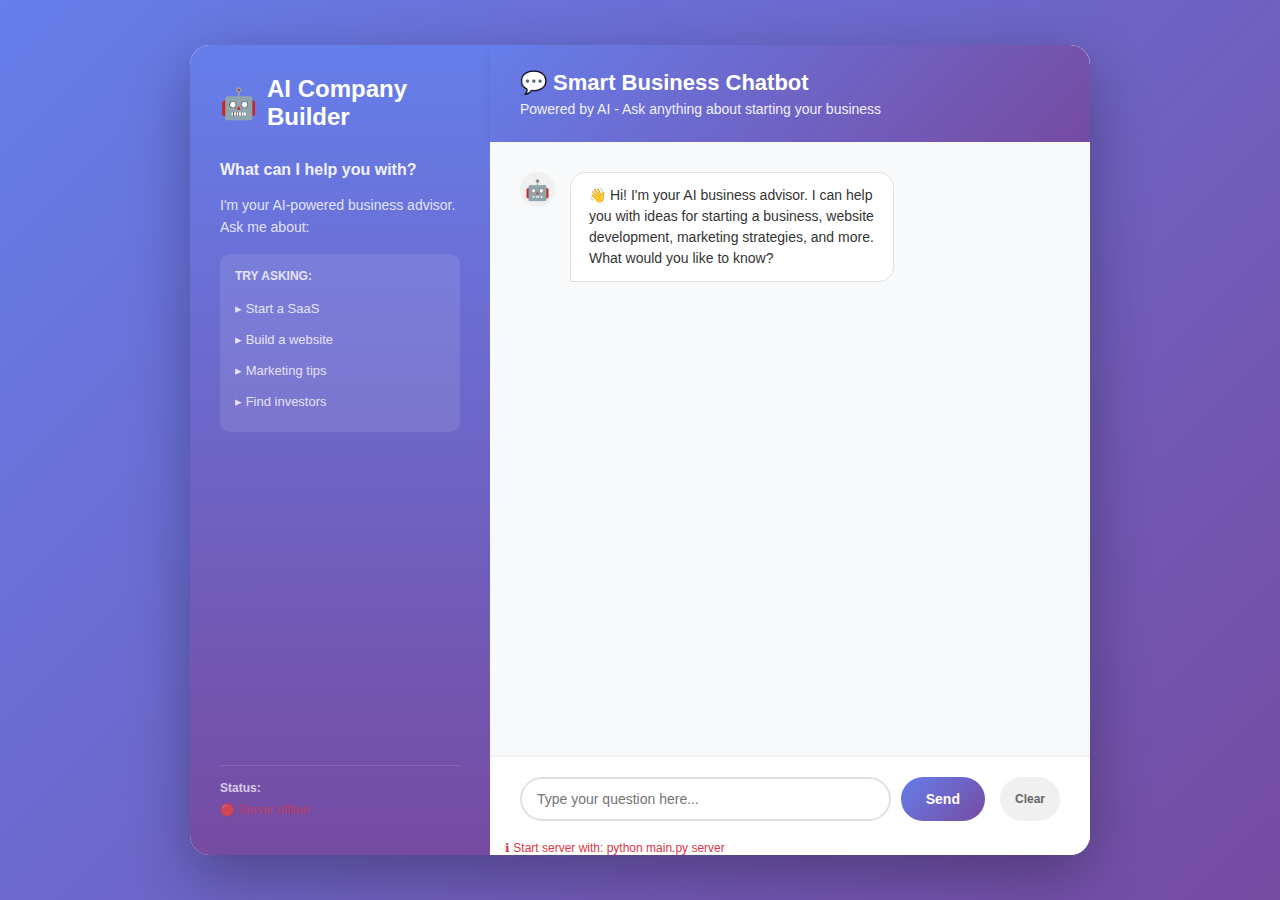
<file: index.html>
<!DOCTYPE html>
<html lang="en">
<head>
    <meta charset="UTF-8">
    <meta name="viewport" content="width=device-width, initial-scale=1.0">
    <title>AI Company Builder - Smart Business Chatbot</title>
    <style>
        * {
            margin: 0;
            padding: 0;
            box-sizing: border-box;
        }

        body {
            font-family: 'Segoe UI', Tahoma, Geneva, Verdana, sans-serif;
            background: linear-gradient(135deg, #667eea 0%, #764ba2 100%);
            min-height: 100vh;
            display: flex;
            justify-content: center;
            align-items: center;
            padding: 20px;
        }

        .container {
            width: 100%;
            max-width: 900px;
            background: white;
            border-radius: 20px;
            box-shadow: 0 20px 60px rgba(0, 0, 0, 0.3);
            overflow: hidden;
            display: flex;
            height: 90vh;
        }

        .sidebar {
            width: 300px;
            background: linear-gradient(180deg, #667eea 0%, #764ba2 100%);
            color: white;
            padding: 30px;
            display: flex;
            flex-direction: column;
            justify-content: space-between;
        }

        .logo {
            font-size: 24px;
            font-weight: bold;
            margin-bottom: 30px;
            display: flex;
            align-items: center;
            gap: 10px;
        }

        .logo-icon {
            font-size: 30px;
        }

        .info {
            flex: 1;
        }

        .info h3 {
            margin-bottom: 15px;
            font-size: 16px;
            opacity: 0.9;
        }

        .info p {
            font-size: 14px;
            line-height: 1.6;
            opacity: 0.8;
            margin-bottom: 15px;
        }

        .suggestions {
            background: rgba(255, 255, 255, 0.1);
            border-radius: 10px;
            padding: 15px;
            margin-bottom: 20px;
        }

        .suggestions h4 {
            font-size: 12px;
            margin-bottom: 10px;
            text-transform: uppercase;
            opacity: 0.8;
        }

        .suggestion-item {
            font-size: 13px;
            padding: 8px 0;
            cursor: pointer;
            opacity: 0.8;
            transition: opacity 0.3s;
        }

        .suggestion-item:hover {
            opacity: 1;
        }

        .suggestion-item:before {
            content: "▸ ";
        }

        .footer-info {
            font-size: 12px;
            opacity: 0.7;
            border-top: 1px solid rgba(255, 255, 255, 0.2);
            padding-top: 15px;
        }

        .footer-info p {
            margin-bottom: 8px;
        }

        .chat-section {
            flex: 1;
            display: flex;
            flex-direction: column;
            background: white;
        }

        .chat-header {
            background: linear-gradient(135deg, #667eea 0%, #764ba2 100%);
            color: white;
            padding: 25px 30px;
            box-shadow: 0 2px 10px rgba(0, 0, 0, 0.1);
        }

        .chat-header h1 {
            font-size: 22px;
            margin-bottom: 5px;
        }

        .chat-header p {
            font-size: 14px;
            opacity: 0.9;
        }

        .messages {
            flex: 1;
            overflow-y: auto;
            padding: 30px;
            display: flex;
            flex-direction: column;
            gap: 15px;
            background: #f8f9fa;
        }

        .message {
            display: flex;
            gap: 15px;
            animation: slideIn 0.3s ease-out;
        }

        @keyframes slideIn {
            from {
                opacity: 0;
                transform: translateY(10px);
            }
            to {
                opacity: 1;
                transform: translateY(0);
            }
        }

        .message.user {
            justify-content: flex-end;
        }

        .message.bot {
            justify-content: flex-start;
        }

        .message-avatar {
            width: 35px;
            height: 35px;
            border-radius: 50%;
            display: flex;
            align-items: center;
            justify-content: center;
            font-size: 20px;
            flex-shrink: 0;
        }

        .user .message-avatar {
            background: #667eea;
            color: white;
        }

        .bot .message-avatar {
            background: #f0f0f0;
            color: #667eea;
        }

        .message-content {
            max-width: 60%;
            padding: 12px 18px;
            border-radius: 15px;
            word-wrap: break-word;
            line-height: 1.5;
            font-size: 14px;
        }

        .user .message-content {
            background: linear-gradient(135deg, #667eea 0%, #764ba2 100%);
            color: white;
            border-radius: 15px 15px 0 15px;
        }

        .bot .message-content {
            background: white;
            color: #333;
            border: 1px solid #e0e0e0;
            border-radius: 15px 15px 15px 0;
        }

        .typing {
            display: flex;
            gap: 5px;
            align-items: center;
            padding: 12px 18px;
            background: white;
            border: 1px solid #e0e0e0;
            border-radius: 15px;
        }

        .typing span {
            width: 8px;
            height: 8px;
            border-radius: 50%;
            background: #999;
            animation: typing 1.4s infinite;
        }

        .typing span:nth-child(1) {
            animation-delay: 0s;
        }

        .typing span:nth-child(2) {
            animation-delay: 0.2s;
        }

        .typing span:nth-child(3) {
            animation-delay: 0.4s;
        }

        @keyframes typing {
            0%, 60%, 100% {
                opacity: 0.3;
                transform: translateY(0);
            }
            30% {
                opacity: 1;
                transform: translateY(-10px);
            }
        }

        .input-section {
            padding: 20px 30px;
            background: white;
            border-top: 2px solid #f0f0f0;
            display: flex;
            gap: 15px;
        }

        .input-wrapper {
            flex: 1;
            display: flex;
            gap: 10px;
        }

        input[type="text"] {
            flex: 1;
            padding: 12px 15px;
            border: 2px solid #e0e0e0;
            border-radius: 25px;
            font-size: 14px;
            transition: border-color 0.3s;
        }

        input[type="text"]:focus {
            outline: none;
            border-color: #667eea;
        }

        button {
            padding: 12px 25px;
            background: linear-gradient(135deg, #667eea 0%, #764ba2 100%);
            color: white;
            border: none;
            border-radius: 25px;
            font-size: 14px;
            font-weight: 600;
            cursor: pointer;
            transition: transform 0.2s, box-shadow 0.2s;
        }

        button:hover {
            transform: translateY(-2px);
            box-shadow: 0 5px 15px rgba(102, 126, 234, 0.4);
        }

        button:active {
            transform: translateY(0);
        }

        button:disabled {
            opacity: 0.6;
            cursor: not-allowed;
        }

        .status {
            font-size: 12px;
            padding: 0 15px;
            color: #999;
        }

        .status.connected {
            color: #28a745;
        }

        .status.error {
            color: #dc3545;
        }

        @media (max-width: 768px) {
            .container {
                flex-direction: column;
                height: auto;
                max-height: 100vh;
            }

            .sidebar {
                width: 100%;
                padding: 20px;
                border-radius: 20px 20px 0 0;
            }

            .chat-section {
                max-height: 60vh;
            }

            .message-content {
                max-width: 80%;
            }

            .messages {
                padding: 20px;
            }
        }

        .clear-btn {
            background: #f0f0f0;
            color: #666;
            padding: 8px 15px;
            font-size: 12px;
        }

        .clear-btn:hover {
            background: #e0e0e0;
        }
    </style>
</head>
<body>
    <div class="container">
        <!-- Sidebar -->
        <div class="sidebar">
            <div>
                <div class="logo">
                    <span class="logo-icon">🤖</span>
                    <span>AI Company Builder</span>
                </div>
                <div class="info">
                    <h3>What can I help you with?</h3>
                    <p>I'm your AI-powered business advisor. Ask me about:</p>
                    <div class="suggestions">
                        <h4>Try asking:</h4>
                        <div class="suggestion-item" onclick="sendSuggestion('I want to start a SaaS business')">Start a SaaS</div>
                        <div class="suggestion-item" onclick="sendSuggestion('How do I build a website?')">Build a website</div>
                        <div class="suggestion-item" onclick="sendSuggestion('Marketing strategy for startups')">Marketing tips</div>
                        <div class="suggestion-item" onclick="sendSuggestion('How do I find investors?')">Find investors</div>
                    </div>
                </div>
            </div>
            <div class="footer-info">
                <p><strong>Status:</strong></p>
                <p id="connection-status">🔴 Connecting...</p>
            </div>
        </div>

        <!-- Chat Section -->
        <div class="chat-section">
            <div class="chat-header">
                <h1>💬 Smart Business Chatbot</h1>
                <p>Powered by AI - Ask anything about starting your business</p>
            </div>

            <div class="messages" id="messages">
                <div class="message bot">
                    <div class="message-avatar">🤖</div>
                    <div class="message-content">
                        👋 Hi! I'm your AI business advisor. I can help you with ideas for starting a business, website development, marketing strategies, and more. What would you like to know?
                    </div>
                </div>
            </div>

            <div class="input-section">
                <div class="input-wrapper">
                    <input 
                        type="text" 
                        id="message-input" 
                        placeholder="Type your question here..."
                        onkeypress="handleKeyPress(event)"
                    >
                    <button onclick="sendMessage()">Send</button>
                </div>
                <button class="clear-btn" onclick="clearChat()">Clear</button>
            </div>
            <div class="status" id="status"></div>
        </div>
    </div>

    <script>
        const API_URL = 'http://localhost:8000/chat';
        const messagesContainer = document.getElementById('messages');
        const messageInput = document.getElementById('message-input');
        const statusEl = document.getElementById('status');
        const connectionStatus = document.getElementById('connection-status');

        // Check server connection on load
        window.addEventListener('load', checkConnection);

        function checkConnection() {
            fetch('http://localhost:8000/', {
                method: 'GET',
                mode: 'cors'
            })
            .then(() => {
                connectionStatus.textContent = '🟢 Connected';
                connectionStatus.style.color = '#28a745';
            })
            .catch(() => {
                connectionStatus.textContent = '🔴 Server offline';
                connectionStatus.style.color = '#dc3545';
                statusEl.textContent = 'ℹ Start server with: python main.py server';
                statusEl.classList.add('error');
            });
        }

        function handleKeyPress(event) {
            if (event.key === 'Enter' && !event.shiftKey) {
                event.preventDefault();
                sendMessage();
            }
        }

        function sendSuggestion(text) {
            messageInput.value = text;
            sendMessage();
        }

        async function sendMessage() {
            const message = messageInput.value.trim();
            if (!message) return;

            // Add user message
            addMessage(message, 'user');
            messageInput.value = '';
            messageInput.focus();

            // Show typing indicator
            const typingDiv = document.createElement('div');
            typingDiv.className = 'message bot';
            typingDiv.innerHTML = `
                <div class="message-avatar">🤖</div>
                <div class="typing">
                    <span></span>
                    <span></span>
                    <span></span>
                </div>
            `;
            messagesContainer.appendChild(typingDiv);
            messagesContainer.scrollTop = messagesContainer.scrollHeight;

            try {
                const response = await fetch(API_URL, {
                    method: 'POST',
                    headers: {
                        'Content-Type': 'application/json',
                    },
                    body: JSON.stringify({ message: message })
                });

                typingDiv.remove();

                if (!response.ok) {
                    throw new Error(`HTTP error! status: ${response.status}`);
                }

                const data = await response.json();
                addMessage(data.response, 'bot');
                statusEl.textContent = '';
                statusEl.classList.remove('error');

            } catch (error) {
                typingDiv.remove();
                console.error('Error:', error);
                addMessage(
                    '❌ Error connecting to server. Make sure to run: python main.py server',
                    'bot'
                );
                statusEl.textContent = '⚠ Connection error - check console';
                statusEl.classList.add('error');
            }
        }

        function addMessage(text, sender) {
            const messageDiv = document.createElement('div');
            messageDiv.className = `message ${sender}`;
            
            const avatar = sender === 'user' ? '👤' : '🤖';
            messageDiv.innerHTML = `
                <div class="message-avatar">${avatar}</div>
                <div class="message-content">${escapeHtml(text)}</div>
            `;
            
            messagesContainer.appendChild(messageDiv);
            messagesContainer.scrollTop = messagesContainer.scrollHeight;
        }

        function escapeHtml(text) {
            const map = {
                '&': '&amp;',
                '<': '&lt;',
                '>': '&gt;',
                '"': '&quot;',
                "'": '&#039;'
            };
            return text.replace(/[&<>"']/g, m => map[m]);
        }

        function clearChat() {
            if (confirm('Clear all messages?')) {
                messagesContainer.innerHTML = `
                    <div class="message bot">
                        <div class="message-avatar">🤖</div>
                        <div class="message-content">
                            👋 Chat cleared. What would you like to know?
                        </div>
                    </div>
                `;
            }
        }
    </script>
</body>
</html>
</file>
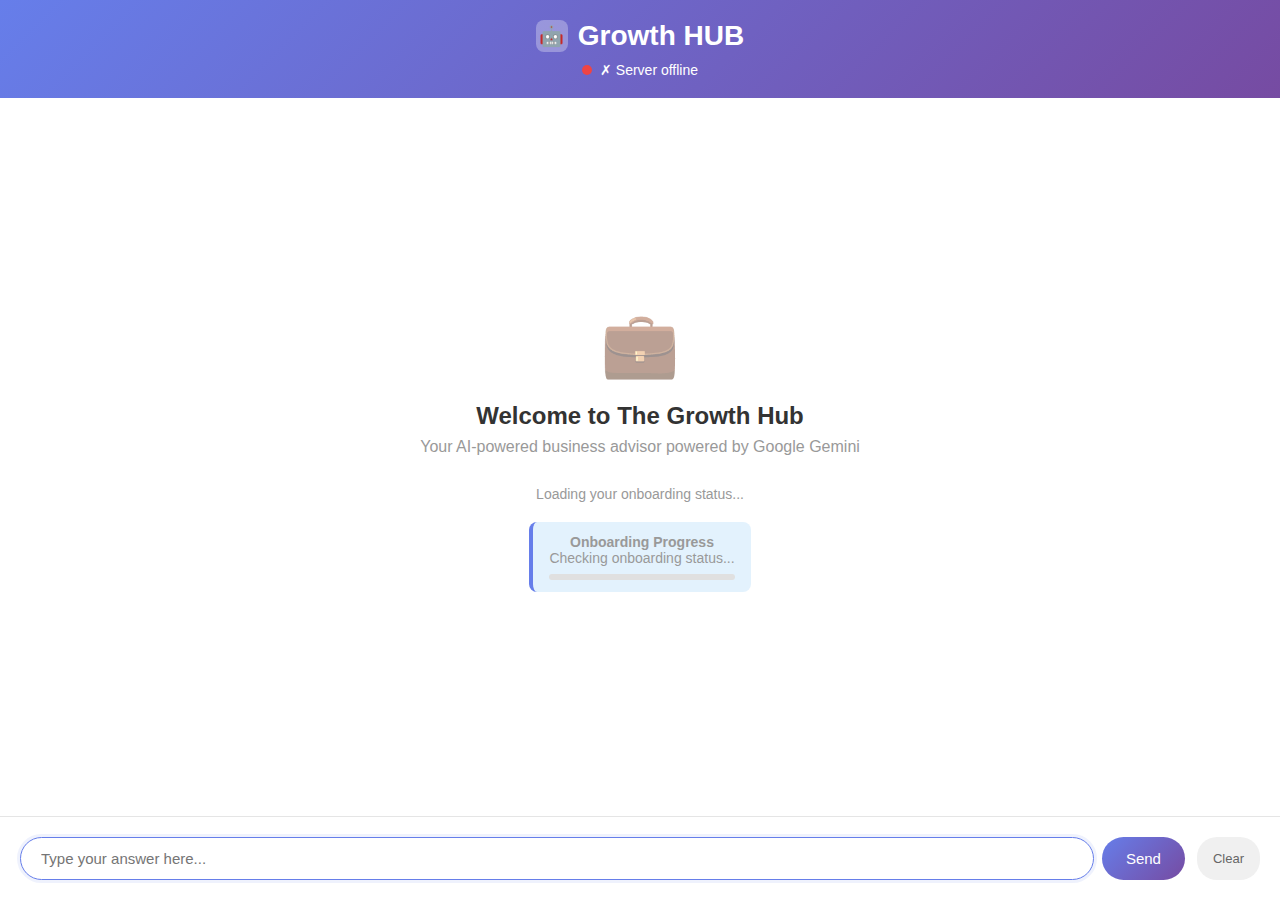
<file: chatbot.html>
<!DOCTYPE html>
<html lang="en">
<head>
    <meta charset="UTF-8">
    <meta name="viewport" content="width=device-width, initial-scale=1.0">
    <title>AI Company Builder - Chatbot</title>
    <style>
        * {
            margin: 0;
            padding: 0;
            box-sizing: border-box;
        }

        body {
            font-family: -apple-system, BlinkMacSystemFont, 'Segoe UI', Roboto, Oxygen, Ubuntu, Cantarell, sans-serif;
            background: #fff;
            height: 100vh;
            display: flex;
            flex-direction: column;
        }

        .header {
            background: linear-gradient(135deg, #667eea 0%, #764ba2 100%);
            color: white;
            padding: 20px;
            text-align: center;
            box-shadow: 0 2px 10px rgba(0, 0, 0, 0.1);
        }

        .header h1 {
            font-size: 28px;
            margin: 0;
            display: flex;
            align-items: center;
            justify-content: center;
            gap: 10px;
        }

        .header-icon {
            width: 32px;
            height: 32px;
            background: rgba(255, 255, 255, 0.3);
            border-radius: 8px;
            display: flex;
            align-items: center;
            justify-content: center;
            font-size: 20px;
        }

        .connection-status {
            display: flex;
            align-items: center;
            gap: 8px;
            margin-top: 10px;
            font-size: 14px;
            justify-content: center;
        }

        .status-dot {
            width: 10px;
            height: 10px;
            border-radius: 50%;
            background: #4ade80;
            animation: pulse 2s infinite;
        }

        .status-dot.offline {
            background: #ef4444;
            animation: none;
        }

        @keyframes pulse {
            0%, 100% { opacity: 1; }
            50% { opacity: 0.5; }
        }

        .container {
            display: flex;
            flex: 1;
            overflow: hidden;
        }

        .sidebar {
            display: none; /* Removed sidebar */
        }

        .sidebar h2 {
            font-size: 14px;
            font-weight: 600;
            color: #666;
            margin-bottom: 15px;
            text-transform: uppercase;
            letter-spacing: 0.5px;
        }

        .suggestion-btn {
            background: white;
            border: 1px solid #ddd;
            padding: 12px 15px;
            margin-bottom: 8px;
            border-radius: 8px;
            cursor: pointer;
            font-size: 14px;
            color: #333;
            transition: all 0.2s;
            text-align: left;
            line-height: 1.4;
        }

        .suggestion-btn:hover {
            background: #f0f0f0;
            border-color: #667eea;
            color: #667eea;
        }

        .main-content {
            flex: 1;
            display: flex;
            flex-direction: column;
        }

        .chat-area {
            flex: 1;
            overflow-y: auto;
            padding: 20px;
            background: white;
        }

        .message {
            display: flex;
            margin-bottom: 16px;
            animation: slideIn 0.3s ease-out;
        }

        @keyframes slideIn {
            from {
                opacity: 0;
                transform: translateY(10px);
            }
            to {
                opacity: 1;
                transform: translateY(0);
            }
        }

        .message.user {
            justify-content: flex-end;
        }

        .message.bot {
            justify-content: flex-start;
        }

        .message-content {
            max-width: 70%;
            padding: 12px 16px;
            border-radius: 12px;
            word-wrap: break-word;
            line-height: 1.5;
            font-size: 15px;
        }

        .user .message-content {
            background: linear-gradient(135deg, #667eea 0%, #764ba2 100%);
            color: white;
            border-bottom-right-radius: 4px;
        }

        .bot .message-content {
            background: #f0f0f0;
            color: #333;
            border-bottom-left-radius: 4px;
        }

        .typing {
            display: flex;
            gap: 4px;
            align-items: center;
            padding: 12px 16px;
            background: #f0f0f0;
            border-radius: 12px;
            width: fit-content;
        }

        .typing-dot {
            width: 8px;
            height: 8px;
            background: #999;
            border-radius: 50%;
            animation: bounce 1.4s infinite;
        }

        .typing-dot:nth-child(1) { animation-delay: 0s; }
        .typing-dot:nth-child(2) { animation-delay: 0.2s; }
        .typing-dot:nth-child(3) { animation-delay: 0.4s; }

        @keyframes bounce {
            0%, 60%, 100% { transform: translateY(0); }
            30% { transform: translateY(-8px); }
        }

        .input-area {
            padding: 20px;
            background: white;
            border-top: 1px solid #e5e5e5;
            display: flex;
            gap: 12px;
        }

        .input-wrapper {
            flex: 1;
            display: flex;
            gap: 8px;
        }

        input[type="text"] {
            flex: 1;
            border: 1px solid #ddd;
            border-radius: 24px;
            padding: 12px 20px;
            font-size: 15px;
            font-family: inherit;
            transition: all 0.2s;
        }

        input[type="text"]:focus {
            outline: none;
            border-color: #667eea;
            box-shadow: 0 0 0 3px rgba(102, 126, 234, 0.1);
        }

        button {
            background: linear-gradient(135deg, #667eea 0%, #764ba2 100%);
            color: white;
            border: none;
            padding: 12px 24px;
            border-radius: 24px;
            cursor: pointer;
            font-size: 15px;
            font-weight: 500;
            transition: all 0.2s;
            display: flex;
            align-items: center;
            justify-content: center;
        }

        button:hover {
            transform: scale(1.05);
            box-shadow: 0 4px 12px rgba(102, 126, 234, 0.4);
        }

        button:active {
            transform: scale(0.95);
        }

        button:disabled {
            opacity: 0.6;
            cursor: not-allowed;
            transform: none;
        }

        .clear-btn {
            background: #f0f0f0;
            color: #666;
            padding: 8px 16px;
            font-size: 13px;
            border-radius: 20px;
        }

        .clear-btn:hover {
            background: #e0e0e0;
            box-shadow: none;
            transform: none;
        }

        .error-message {
            background: #fee;
            color: #c33;
            padding: 12px 16px;
            border-radius: 8px;
            margin-bottom: 16px;
            border-left: 4px solid #c33;
        }

        .empty-state {
            display: flex;
            flex-direction: column;
            align-items: center;
            justify-content: center;
            height: 100%;
            color: #999;
            text-align: center;
        }

        .empty-state-icon {
            font-size: 64px;
            margin-bottom: 20px;
            opacity: 0.5;
        }

        .empty-state h2 {
            font-size: 24px;
            color: #333;
            margin-bottom: 8px;
        }

        .empty-state p {
            color: #999;
            margin-bottom: 20px;
        }

        .onboarding-progress {
            background: #e3f2fd;
            border-left: 4px solid #667eea;
            padding: 12px 16px;
            margin-bottom: 16px;
            border-radius: 8px;
            font-size: 14px;
        }

        .progress-bar {
            width: 100%;
            height: 6px;
            background: #e0e0e0;
            border-radius: 3px;
            margin-top: 8px;
            overflow: hidden;
        }

        .progress-fill {
            height: 100%;
            background: linear-gradient(135deg, #667eea 0%, #764ba2 100%);
            transition: width 0.3s ease;
        }

        @media (max-width: 768px) {
            .container {
                flex-direction: column;
            }

            .sidebar {
                width: 100%;
                border-right: none;
                border-bottom: 1px solid #e5e5e5;
                max-height: 120px;
                overflow-x: auto;
                display: flex;
                flex-direction: row;
                align-items: center;
            }

            .suggestion-btn {
                margin-bottom: 0;
                margin-right: 8px;
                white-space: nowrap;
            }

            .message-content {
                max-width: 85%;
            }
        }

        /* Scrollbar styling */
        ::-webkit-scrollbar {
            width: 8px;
        }

        ::-webkit-scrollbar-track {
            background: transparent;
        }

        ::-webkit-scrollbar-thumb {
            background: #ddd;
            border-radius: 4px;
        }

        ::-webkit-scrollbar-thumb:hover {
            background: #bbb;
        }
    </style>
</head>
<body>
    <div class="header">
        <h1>
            <div class="header-icon">🤖</div>
            Growth HUB 
        </h1>
        <div class="connection-status">
            <div class="status-dot" id="statusDot"></div>
            <span id="statusText">Checking connection...</span>
        </div>
    </div>

    <div class="container">
        <div class="main-content" style="width: 100%;">
            <div class="chat-area" id="chatArea">
                <div class="empty-state">
                    <div class="empty-state-icon">💼</div>
                    <h2>Welcome to The Growth Hub</h2>
                    <p>Your AI-powered business advisor powered by Google Gemini</p>
                    <p style="font-size: 14px; margin-top: 10px;">Loading your onboarding status...</p>
                    <div id="onboardingProgress" class="onboarding-progress">
                        <div><strong>Onboarding Progress</strong></div>
                        <div id="progressText">Checking onboarding status...</div>
                        <div class="progress-bar">
                            <div id="progressFill" class="progress-fill" style="width: 0%;"></div>
                        </div>
                    </div>
                </div>
            </div>

            <div class="input-area">
                <div class="input-wrapper">
                    <input 
                        type="text" 
                        id="messageInput" 
                        placeholder="Type your answer here..." 
                        onkeypress="handleKeyPress(event)"
                    >
                    <button onclick="sendMessage()" id="sendBtn">Send</button>
                </div>
                <button class="clear-btn" onclick="clearChat()">Clear</button>
            </div>
        </div>
    </div>

    <script>
        const chatArea = document.getElementById('chatArea');
        const messageInput = document.getElementById('messageInput');
        const statusDot = document.getElementById('statusDot');
        const statusText = document.getElementById('statusText');
        const sendBtn = document.getElementById('sendBtn');

        let isLoading = false;
        let hasMessages = false;

        // Check connection status
        async function checkConnection() {
            try {
                const response = await fetch('http://localhost:8000/');
                if (response.ok) {
                    statusDot.classList.remove('offline');
                    statusText.textContent = '✓ Connected';
                    statusDot.style.background = '#4ade80';
                    return true;
                } else {
                    throw new Error('Server error');
                }
            } catch (error) {
                statusDot.classList.add('offline');
                statusText.textContent = '✗ Server offline';
                statusDot.style.background = '#ef4444';
                return false;
            }
        }

        // Check connection on load and every 10 seconds
        checkConnection();
        setInterval(checkConnection, 10000);

        // Auto-check onboarding status and start conversation when page loads
        async function checkOnboardingAndStart() {
            try {
                // Check onboarding status by sending a special check message
                const response = await fetch('http://localhost:8000/chat', {
                    method: 'POST',
                    headers: {
                        'Content-Type': 'application/json',
                    },
                    body: JSON.stringify({ message: "__CHECK_ONBOARDING__" })
                });

                if (response.ok) {
                    const data = await response.json();
                    // If onboarding incomplete, auto-start the conversation
                    if (data.response && !data.response.includes('Onboarding Complete') && !data.response.includes('You can now ask me anything')) {
                        // Remove empty state
                        if (!hasMessages) {
                            chatArea.innerHTML = '';
                            hasMessages = true;
                        }
                        
                        // Show initial greeting/question
                        const botMessageDiv = document.createElement('div');
                        botMessageDiv.className = 'message bot';
                        botMessageDiv.innerHTML = `<div class="message-content">${formatResponse(data.response)}</div>`;
                        chatArea.appendChild(botMessageDiv);
                        
                        // Update progress and input placeholder
                        updateOnboardingProgress(data.response);
                        updateInputForOnboarding(true);
                        
                        chatArea.scrollTop = chatArea.scrollHeight;
                    } else if (data.response && (data.response.includes('Onboarding Complete') || data.response.includes('You can now ask me anything'))) {
                        // Onboarding complete - update UI
                        updateInputForOnboarding(false);
                    }
                }
            } catch (error) {
                // Silently fail - user can start manually
                console.log('Auto-start check failed:', error);
            }
        }

        // Auto-start onboarding check after page loads
        window.addEventListener('load', () => {
            setTimeout(checkOnboardingAndStart, 1000);
        });

        function insertText(text) {
            messageInput.value = text;
            messageInput.focus();
        }

        function handleKeyPress(event) {
            if (event.key === 'Enter' && !event.shiftKey) {
                event.preventDefault();
                sendMessage();
            }
        }

        async function sendMessage() {
            const message = messageInput.value.trim();
            if (!message || isLoading) return;

            // Show empty state removal
            if (!hasMessages) {
                chatArea.innerHTML = '';
                hasMessages = true;
            }

            // Add user message
            const userMessageDiv = document.createElement('div');
            userMessageDiv.className = 'message user';
            userMessageDiv.innerHTML = `<div class="message-content">${escapeHtml(message)}</div>`;
            chatArea.appendChild(userMessageDiv);

            messageInput.value = '';
            isLoading = true;
            sendBtn.disabled = true;
            messageInput.disabled = true;

            // Scroll to bottom
            chatArea.scrollTop = chatArea.scrollHeight;

            // Show typing indicator
            const typingDiv = document.createElement('div');
            typingDiv.className = 'message bot';
            typingDiv.innerHTML = `<div class="typing">
                <div class="typing-dot"></div>
                <div class="typing-dot"></div>
                <div class="typing-dot"></div>
            </div>`;
            chatArea.appendChild(typingDiv);
            chatArea.scrollTop = chatArea.scrollHeight;

            try {
                const response = await fetch('http://localhost:8000/chat', {
                    method: 'POST',
                    headers: {
                        'Content-Type': 'application/json',
                    },
                    body: JSON.stringify({ message: message })
                });

                const data = await response.json();
                
                // Remove typing indicator
                typingDiv.remove();

                if (response.ok) {
                    // Add bot response
                    const botMessageDiv = document.createElement('div');
                    botMessageDiv.className = 'message bot';
                    botMessageDiv.innerHTML = `<div class="message-content">${formatResponse(data.response)}</div>`;
                    chatArea.appendChild(botMessageDiv);
                    
                    // Update onboarding progress indicator
                    updateOnboardingProgress(data.response);
                    
                    // Check if onboarding just completed
                    if (data.response.includes('Onboarding Complete') || data.response.includes('You can now ask me anything')) {
                        updateInputForOnboarding(false);
                    } else if (data.response.includes('Question') || data.response.includes('question')) {
                        updateInputForOnboarding(true);
                    }
                } else {
                    // Show error
                    const errorDiv = document.createElement('div');
                    errorDiv.className = 'message bot';
                    errorDiv.innerHTML = `<div class="message-content" style="background: #fee; color: #c33;">
                        ❌ ${escapeHtml(data.response || 'An error occurred')}
                    </div>`;
                    chatArea.appendChild(errorDiv);
                }
            } catch (error) {
                // Remove typing indicator
                typingDiv.remove();

                // Show connection error
                const errorDiv = document.createElement('div');
                errorDiv.className = 'message bot';
                errorDiv.innerHTML = `<div class="message-content" style="background: #fee; color: #c33;">
                    ❌ Connection error: Make sure the server is running on http://localhost:8000
                </div>`;
                chatArea.appendChild(errorDiv);
            } finally {
                isLoading = false;
                sendBtn.disabled = false;
                messageInput.disabled = false;
                messageInput.focus();
                chatArea.scrollTop = chatArea.scrollHeight;
            }
        }

        function clearChat() {
            chatArea.innerHTML = `
                <div class="empty-state">
                    <div class="empty-state-icon">💼</div>
                    <h2>Welcome to AI Company Builder</h2>
                    <p>Your AI-powered business advisor powered by Google Gemini</p>
                    <p style="font-size: 14px; margin-top: 10px;">Ask me anything about starting, building, or scaling your business!</p>
                </div>
            `;
            hasMessages = false;
            messageInput.focus();
        }

        function escapeHtml(text) {
            const div = document.createElement('div');
            div.textContent = text;
            return div.innerHTML;
        }

        function formatResponse(text) {
            // Simple formatting - convert line breaks to <br>
            return text.replace(/\n/g, '<br>').replace(/\*\*(.*?)\*\*/g, '<strong>$1</strong>');
        }

        // Update input placeholder and UI based on onboarding state
        function updateInputForOnboarding(isOnboarding) {
            const messageInput = document.getElementById('messageInput');
            if (isOnboarding) {
                messageInput.placeholder = "Type your answer here...";
                // Show onboarding notice
                if (!document.getElementById('onboardingNotice')) {
                    const notice = document.createElement('div');
                    notice.id = 'onboardingNotice';
                    notice.style.cssText = 'padding: 8px 16px; background: #e3f2fd; color: #1976d2; font-size: 13px; text-align: center; border-bottom: 1px solid #e0e0e0;';
                    notice.textContent = '📋 Completing onboarding - Please answer all questions';
                    document.querySelector('.input-area').insertBefore(notice, document.querySelector('.input-wrapper'));
                }
            } else {
                messageInput.placeholder = "Ask me anything about your business...";
                const notice = document.getElementById('onboardingNotice');
                if (notice) {
                    notice.remove();
                }
            }
        }

        // Update onboarding progress indicator
        function updateOnboardingProgress(responseText) {
            const progressDiv = document.getElementById('onboardingProgress');
            const progressText = document.getElementById('progressText');
            const progressFill = document.getElementById('progressFill');
            
            if (!progressDiv) return;
            
            // Check if onboarding is complete
            if (responseText.includes('Onboarding Complete') || responseText.includes('Excellent!') && responseText.includes('business blueprint')) {
                progressDiv.style.display = 'block';
                progressText.textContent = 'Onboarding Complete! ✓';
                progressFill.style.width = '100%';
                setTimeout(() => {
                    progressDiv.style.display = 'none';
                }, 5000);
                return;
            }
            
            // Check for question numbers in various formats
            let questionNum = null;
            const patterns = [
                /Question (\d+)/i,
                /question (\d+)/i,
                /(\d+)\./  // "1." or "2."
            ];
            
            for (const pattern of patterns) {
                const match = responseText.match(pattern);
                if (match) {
                    questionNum = parseInt(match[1]);
                    break;
                }
            }
            
            // If we detect onboarding flow but no specific number, estimate based on content
            if (!questionNum) {
                if (responseText.toLowerCase().includes('what problem') || responseText.toLowerCase().includes('problem are you solving')) {
                    questionNum = 1;
                } else if (responseText.toLowerCase().includes('target audience') || responseText.toLowerCase().includes('who exactly')) {
                    questionNum = 2;
                } else if (responseText.toLowerCase().includes('unique value') || responseText.toLowerCase().includes('unique')) {
                    questionNum = 3;
                } else if (responseText.toLowerCase().includes('offering') || responseText.toLowerCase().includes('product or service')) {
                    questionNum = 4;
                } else if (responseText.toLowerCase().includes('make money') || responseText.toLowerCase().includes('business model')) {
                    questionNum = 5;
                } else if (responseText.toLowerCase().includes('systems') || responseText.toLowerCase().includes('tools do you need')) {
                    questionNum = 6;
                } else if (responseText.toLowerCase().includes('customers discover') || responseText.toLowerCase().includes('marketing')) {
                    questionNum = 7;
                } else if (responseText.toLowerCase().includes('brand identity')) {
                    questionNum = 8;
                } else if (responseText.toLowerCase().includes('trust') || responseText.toLowerCase().includes('credibility')) {
                    questionNum = 9;
                } else if (responseText.toLowerCase().includes('scaling') || responseText.toLowerCase().includes('1-3 year')) {
                    questionNum = 10;
                }
            }
            
            if (questionNum) {
                const totalQuestions = 10;
                const percentage = (questionNum / totalQuestions) * 100;
                progressDiv.style.display = 'block';
                progressText.textContent = `Question ${questionNum} of ${totalQuestions}`;
                progressFill.style.width = percentage + '%';
            } else if (responseText.includes('Welcome') || responseText.includes('Hello')) {
                // Just starting
                progressDiv.style.display = 'block';
                progressText.textContent = 'Starting onboarding...';
                progressFill.style.width = '0%';
            }
        }

        // Focus input on load
        messageInput.focus();
    </script>
</body>
</html>
</file>
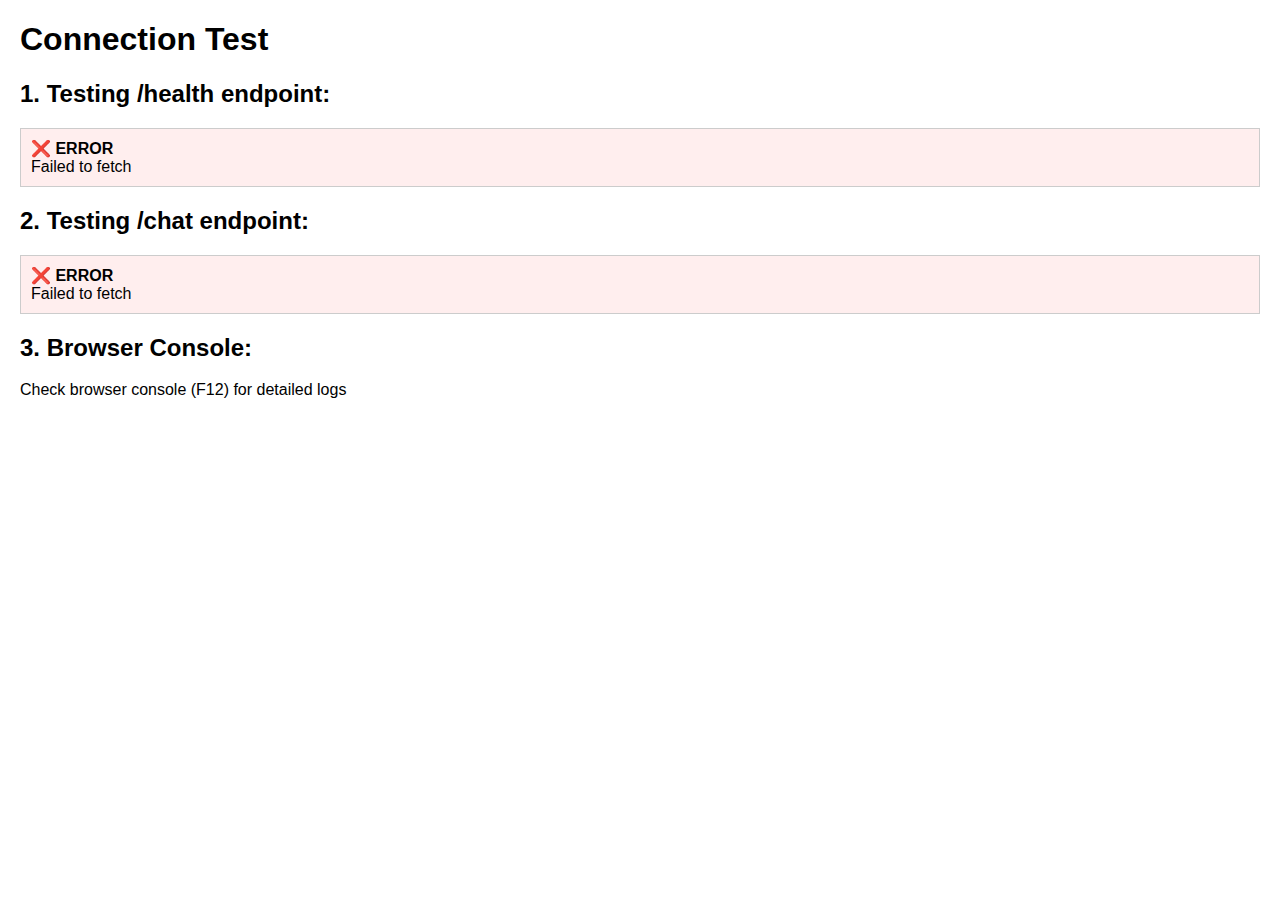
<file: test_connection.html>
<!DOCTYPE html>
<html>
<head>
    <title>Connection Test</title>
    <style>
        body { font-family: Arial; margin: 20px; }
        .result { margin: 10px 0; padding: 10px; border: 1px solid #ccc; }
        .success { background: #efe; }
        .error { background: #fee; }
    </style>
</head>
<body>
    <h1>Connection Test</h1>
    
    <h2>1. Testing /health endpoint:</h2>
    <div id="health-result" class="result">Testing...</div>
    
    <h2>2. Testing /chat endpoint:</h2>
    <div id="chat-result" class="result">Testing...</div>
    
    <h2>3. Browser Console:</h2>
    <p>Check browser console (F12) for detailed logs</p>

    <script>
        async function testHealth() {
            try {
                console.log('[TEST] Fetching /health...');
                const response = await fetch('http://localhost:8000/health', {
                    method: 'GET'
                });
                const data = await response.json();
                console.log('[TEST] Health response:', data);
                document.getElementById('health-result').innerHTML = 
                    `<strong>✅ SUCCESS</strong><br>Status: ${response.status}<br>Data: ${JSON.stringify(data)}`;
                document.getElementById('health-result').classList.add('success');
                return true;
            } catch (error) {
                console.error('[TEST] Health error:', error);
                document.getElementById('health-result').innerHTML = 
                    `<strong>❌ ERROR</strong><br>${error.message}`;
                document.getElementById('health-result').classList.add('error');
                return false;
            }
        }

        async function testChat() {
            try {
                console.log('[TEST] Posting to /chat with __CHECK_ONBOARDING__...');
                const response = await fetch('http://localhost:8000/chat', {
                    method: 'POST',
                    headers: { 'Content-Type': 'application/json' },
                    body: JSON.stringify({ message: "__CHECK_ONBOARDING__" })
                });
                const data = await response.json();
                console.log('[TEST] Chat response:', data);
                document.getElementById('chat-result').innerHTML = 
                    `<strong>✅ SUCCESS</strong><br>Status: ${response.status}<br>Response: ${data.response.substring(0, 100)}...`;
                document.getElementById('chat-result').classList.add('success');
            } catch (error) {
                console.error('[TEST] Chat error:', error);
                document.getElementById('chat-result').innerHTML = 
                    `<strong>❌ ERROR</strong><br>${error.message}`;
                document.getElementById('chat-result').classList.add('error');
            }
        }

        // Run tests on load
        window.addEventListener('load', async () => {
            console.log('[TEST] Page loaded, starting tests...');
            await testHealth();
            await testChat();
        });
    </script>
</body>
</html>
</file>
